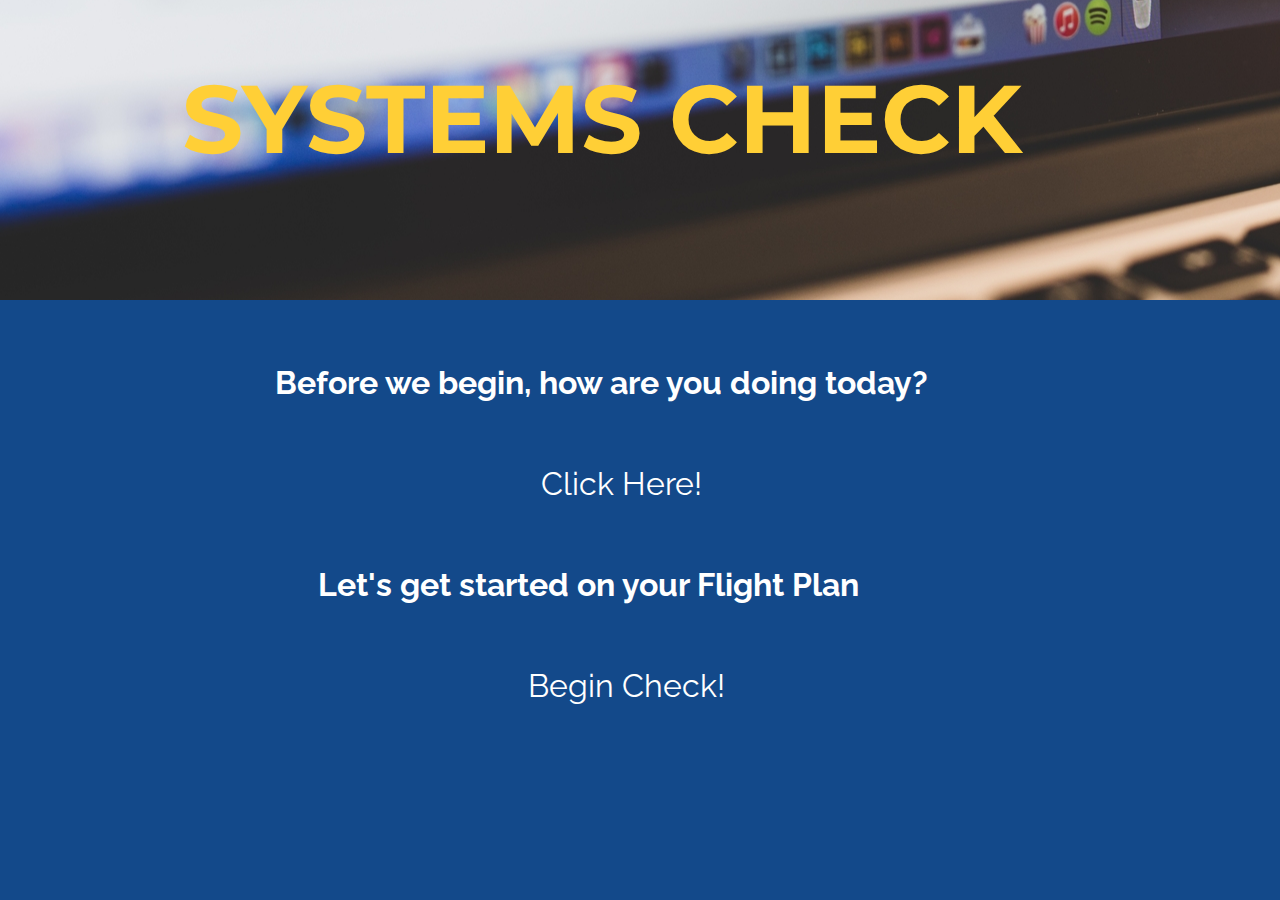
<file: index.html>
<!DOCTYPE html>

<head>
    <meta charset="utf-8">
    <title>Web Quiz</title>
    <link type="text/css" rel="stylesheet" href="_assets/css/style.css" media="screen">
    <link href="https://fonts.googleapis.com/css?family=Raleway" rel="stylesheet">
    <link href="https://fonts.googleapis.com/css?family=Rubik" rel="stylesheet">
    <link href="https://fonts.googleapis.com/css?family=Montserrat:700" rel="stylesheet">
    <link rel="icon" href="_assets/images/favicon.png" type="image/png">
</head>

<body>
    
<div id="homeContainer">
    <div id="header">
        <h1 id="headerText">Systems Check</h1>
    </div>
    
    <div class="container" id="containerOne">
    <h2 class="preface">Before we begin, how are you doing today?</h2>
        <a href="https://docs.google.com/a/nv.ccsd.net/forms/d/e/1FAIpQLSeFEUQBAZKGPUYQk9qndevFf4ARHfgc2WKbMyg4PEDaVt7ebA/viewform?c=0&w=1" target="_blank" class="link">Click Here!</a>
    </div>
    
    <div class="container">
        <h2 class="preface" id="flight">Let's get started on your Flight Plan</h2>
        <a href="proquiz.html" target="_blank" class="link" id="linkTwo">Begin Check!</a>
    </div>
    
</div>

<script src="_assets/script.js"></script>
</body>
</file>
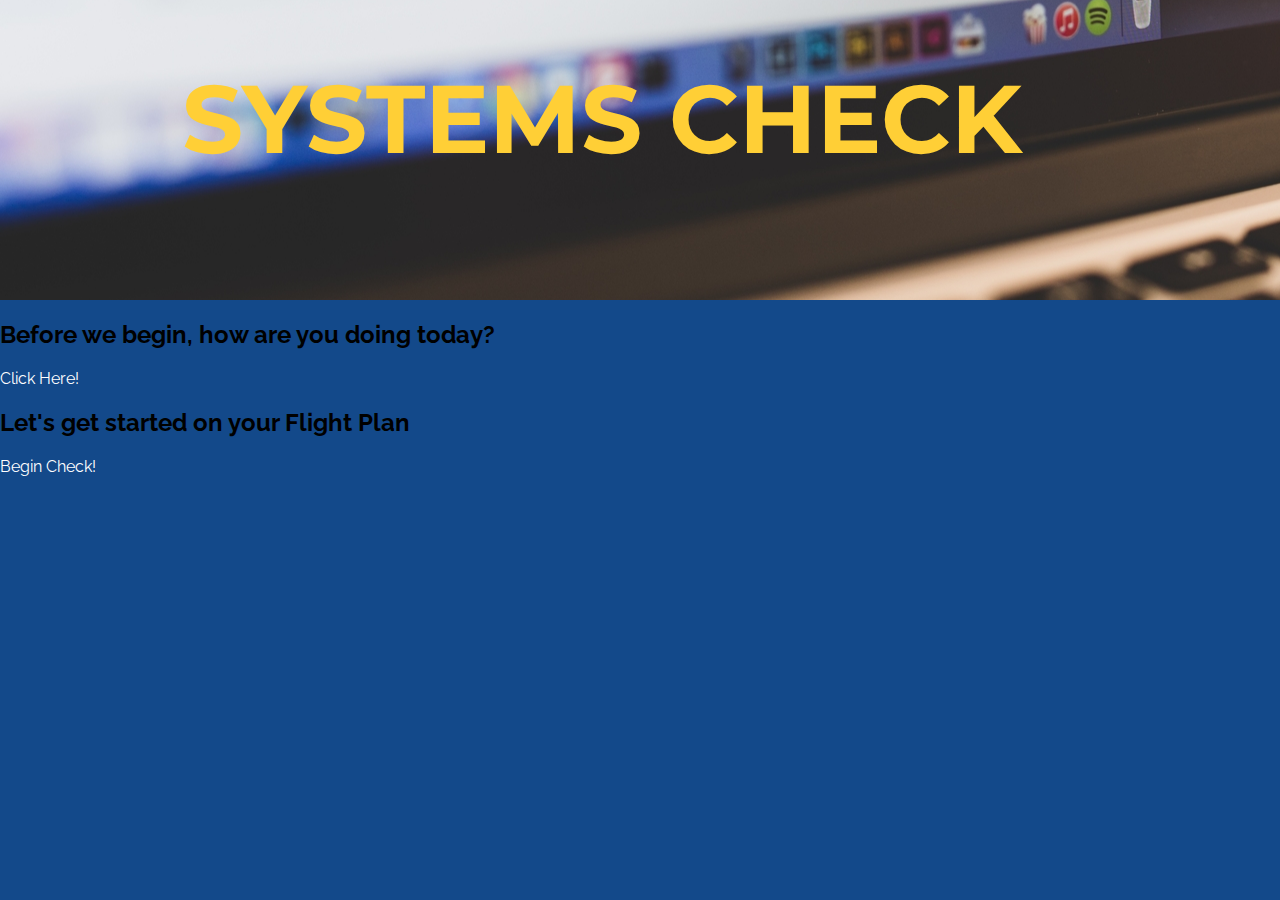
<file: cumulative.html>
<!DOCTYPE html>

<head>
    <meta charset="utf-8">
    <title>Web Quiz</title>
    <link type="text/css" rel="stylesheet" href="_assets/css/style.css" media="screen">
    <link href="https://fonts.googleapis.com/css?family=Raleway" rel="stylesheet">
    <link href="https://fonts.googleapis.com/css?family=Rubik" rel="stylesheet">
    <link href="https://fonts.googleapis.com/css?family=Montserrat:700" rel="stylesheet">
    <link rel="icon" href="_assets/images/favicon.png" type="image/png">
</head>

<body>
    
<div id="homeContainer">
<div id="header">
    <h1 id="headerText">Systems Check</h1>
</div>
    
<h2 id="preface">Before we begin, how are you doing today?</h2>

<a href="https://docs.google.com/a/nv.ccsd.net/forms/d/e/1FAIpQLSeFEUQBAZKGPUYQk9qndevFf4ARHfgc2WKbMyg4PEDaVt7ebA/viewform?c=0&w=1" target="_blank" id="link">Click Here!</a>

<h2 id="preface">Let's get started on your Flight Plan</h2>

<a href="proquiz.html" target="_blank" id="link">Begin  Check!</a>
    
<!-- <section id="bot">
<h2 id="bottom">Choose your skill level!</h2>
    <div class="centerbox">
        <div class="quizbox" id="first">
            <a href="proquiz.html">
                <h4 class="quizField">Rookie</h4>
                <p class="desc">If you're just learning the basics, click here!</p>
            </a>
        </div>
        <div class="quizbox">
            <a href="proquiz.html">
                <h4 class="quizField">Pro</h4>
                <p class="desc">If you're ready for a challenge, click here!</p>
            </a>
        </div>  
    </div>
        </section> -->
    
</div>

<script src="_assets/script.js"></script>
</body>
</file>
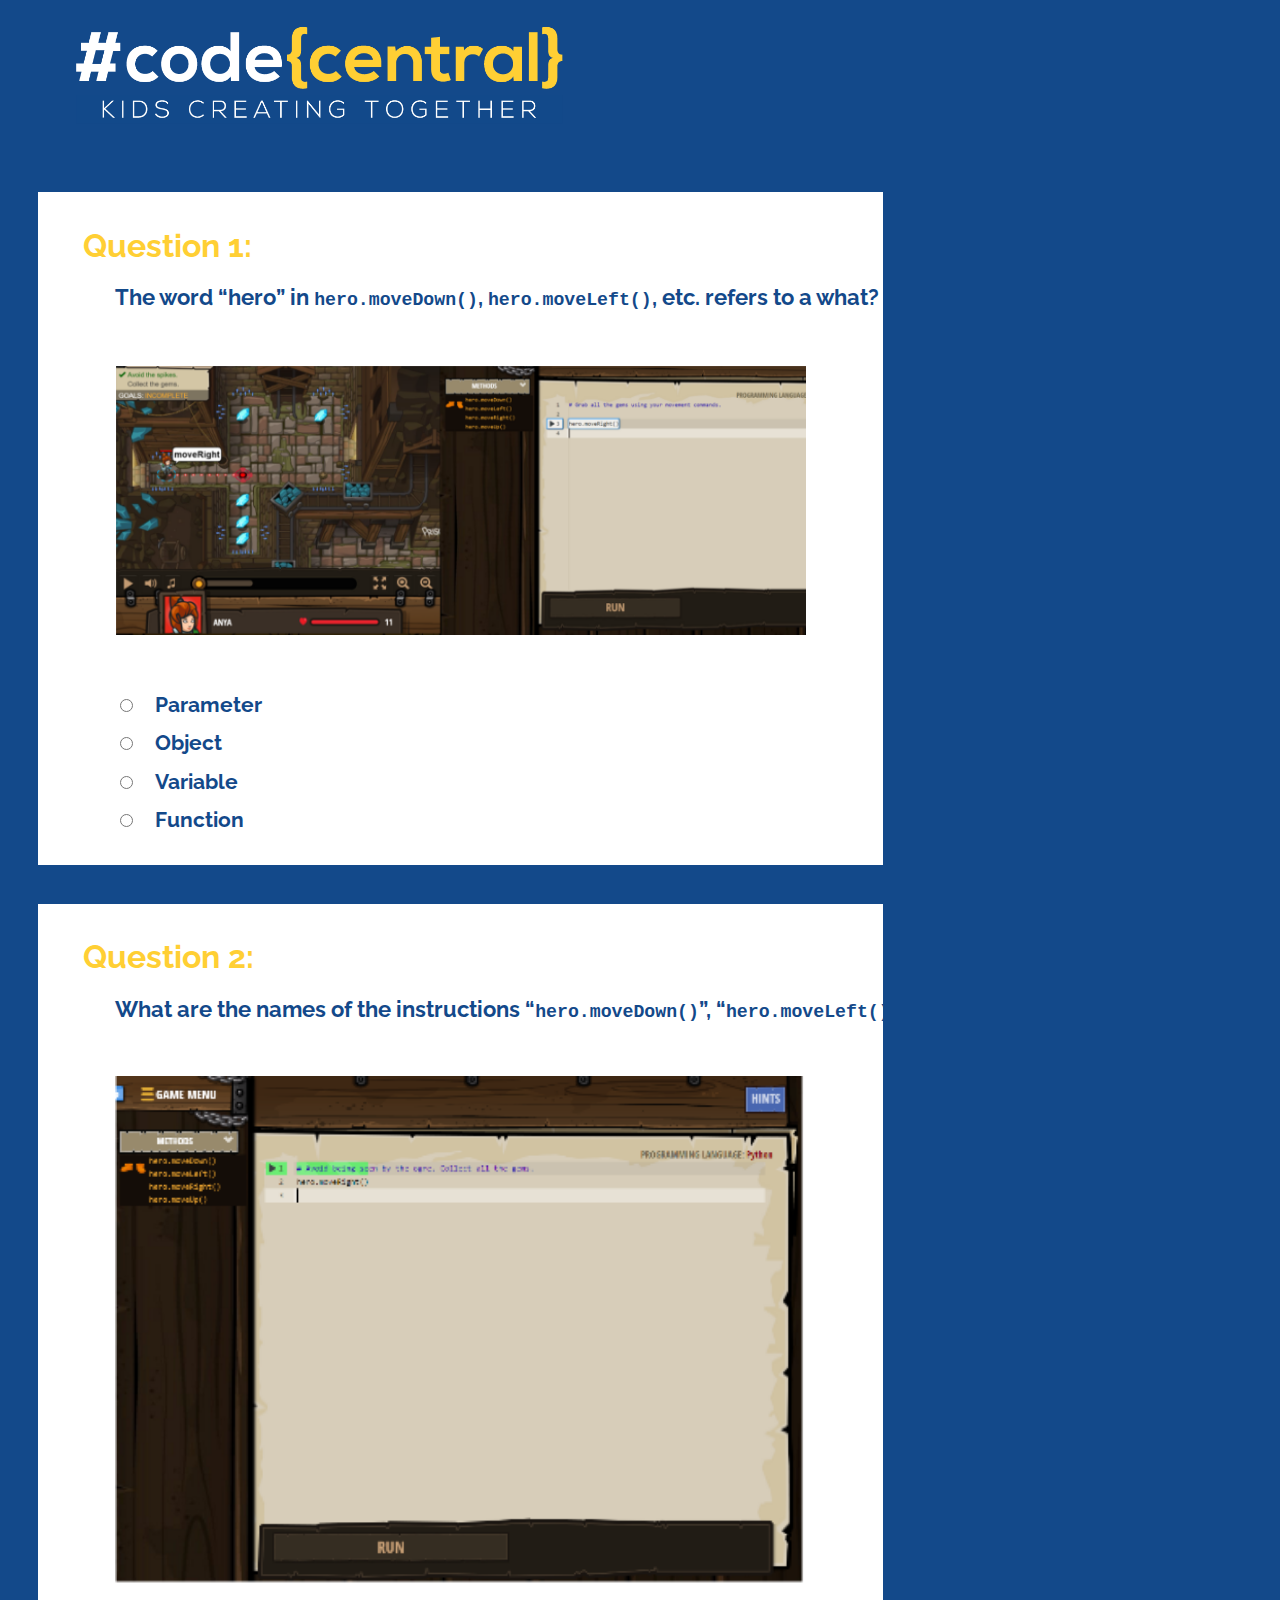
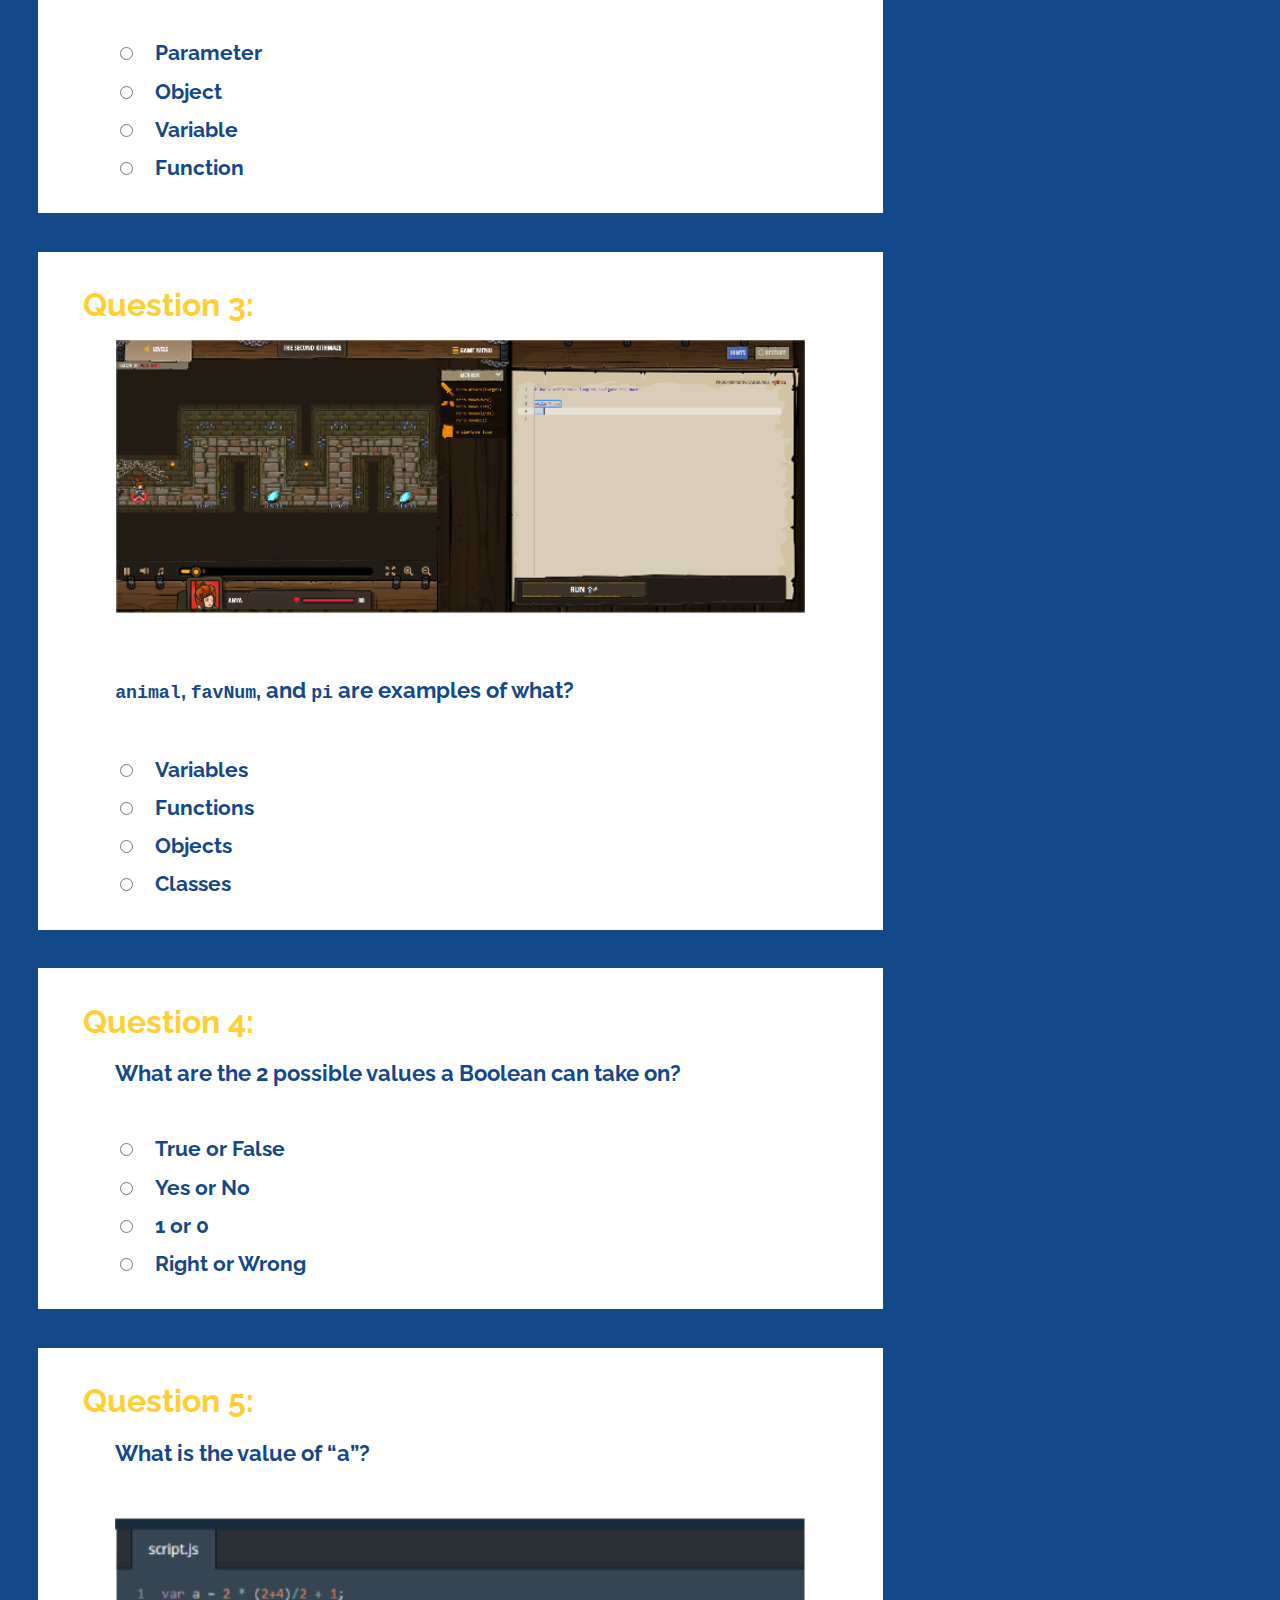
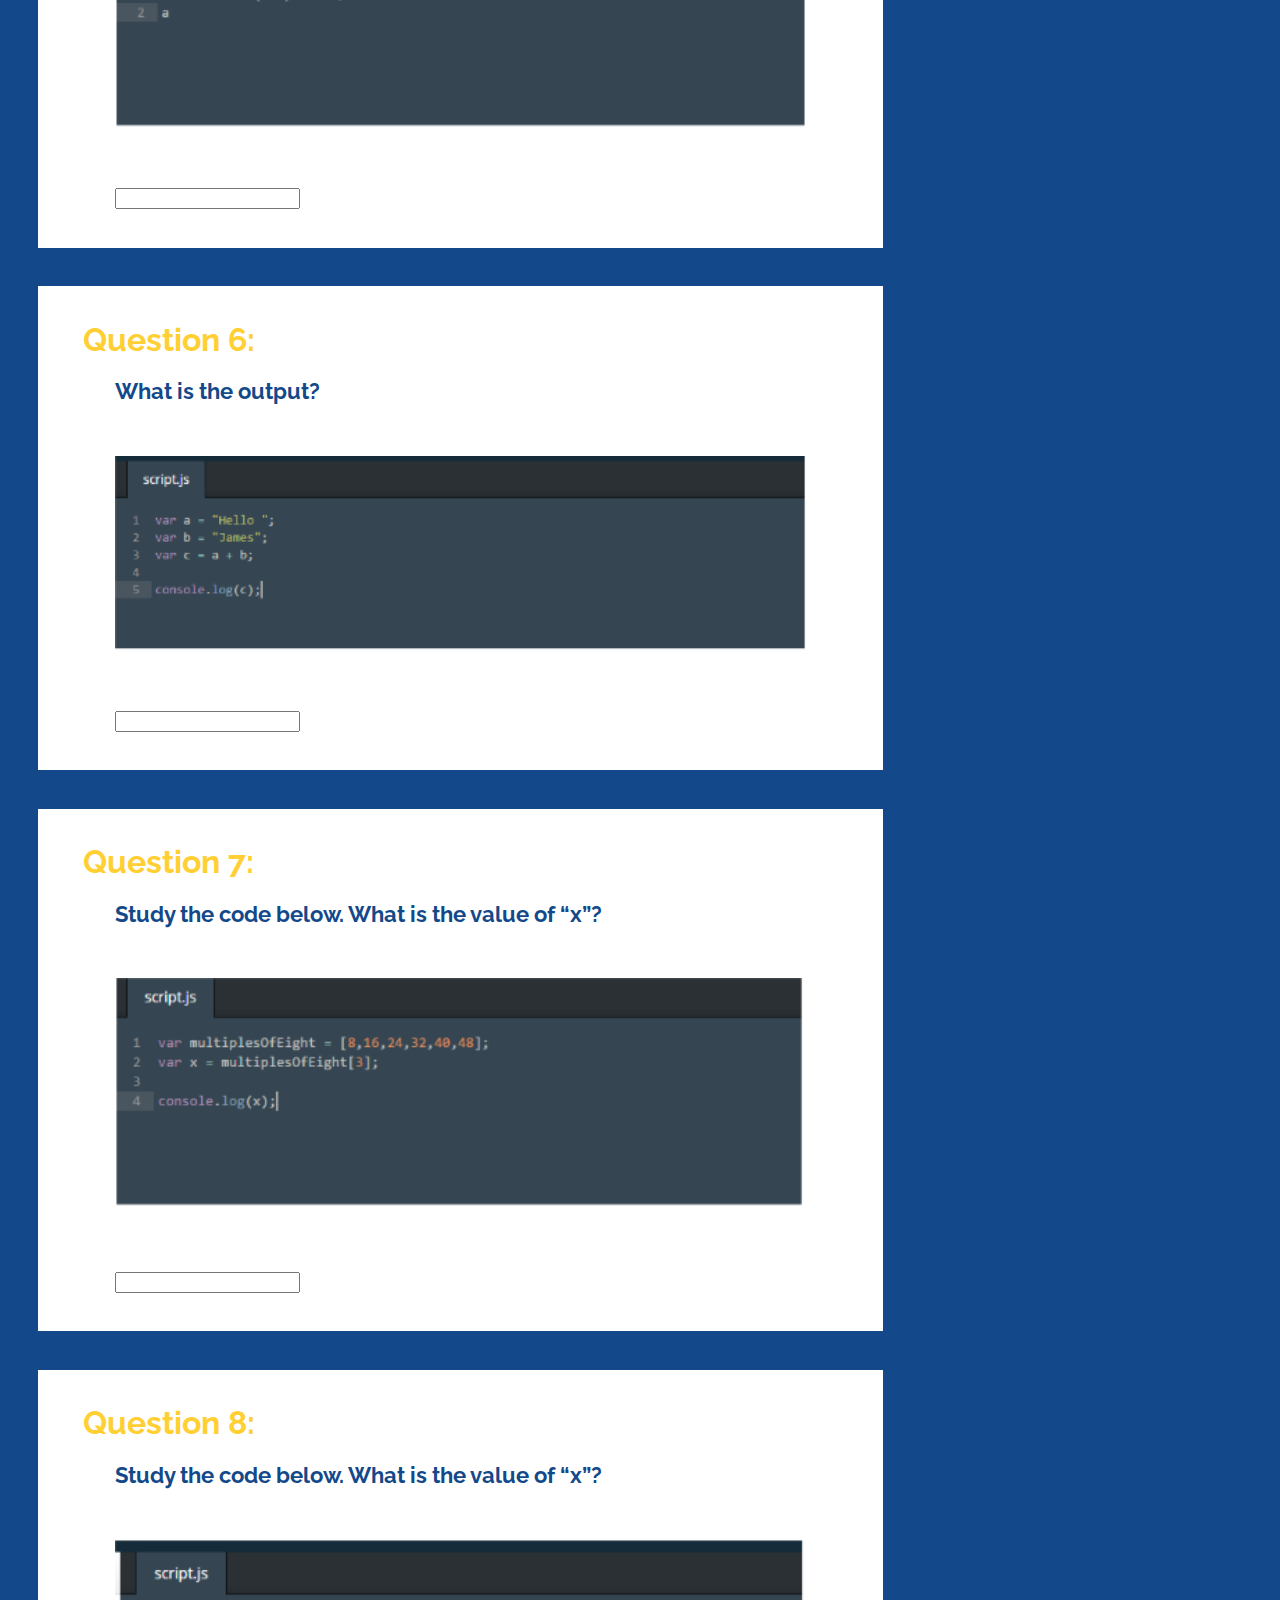
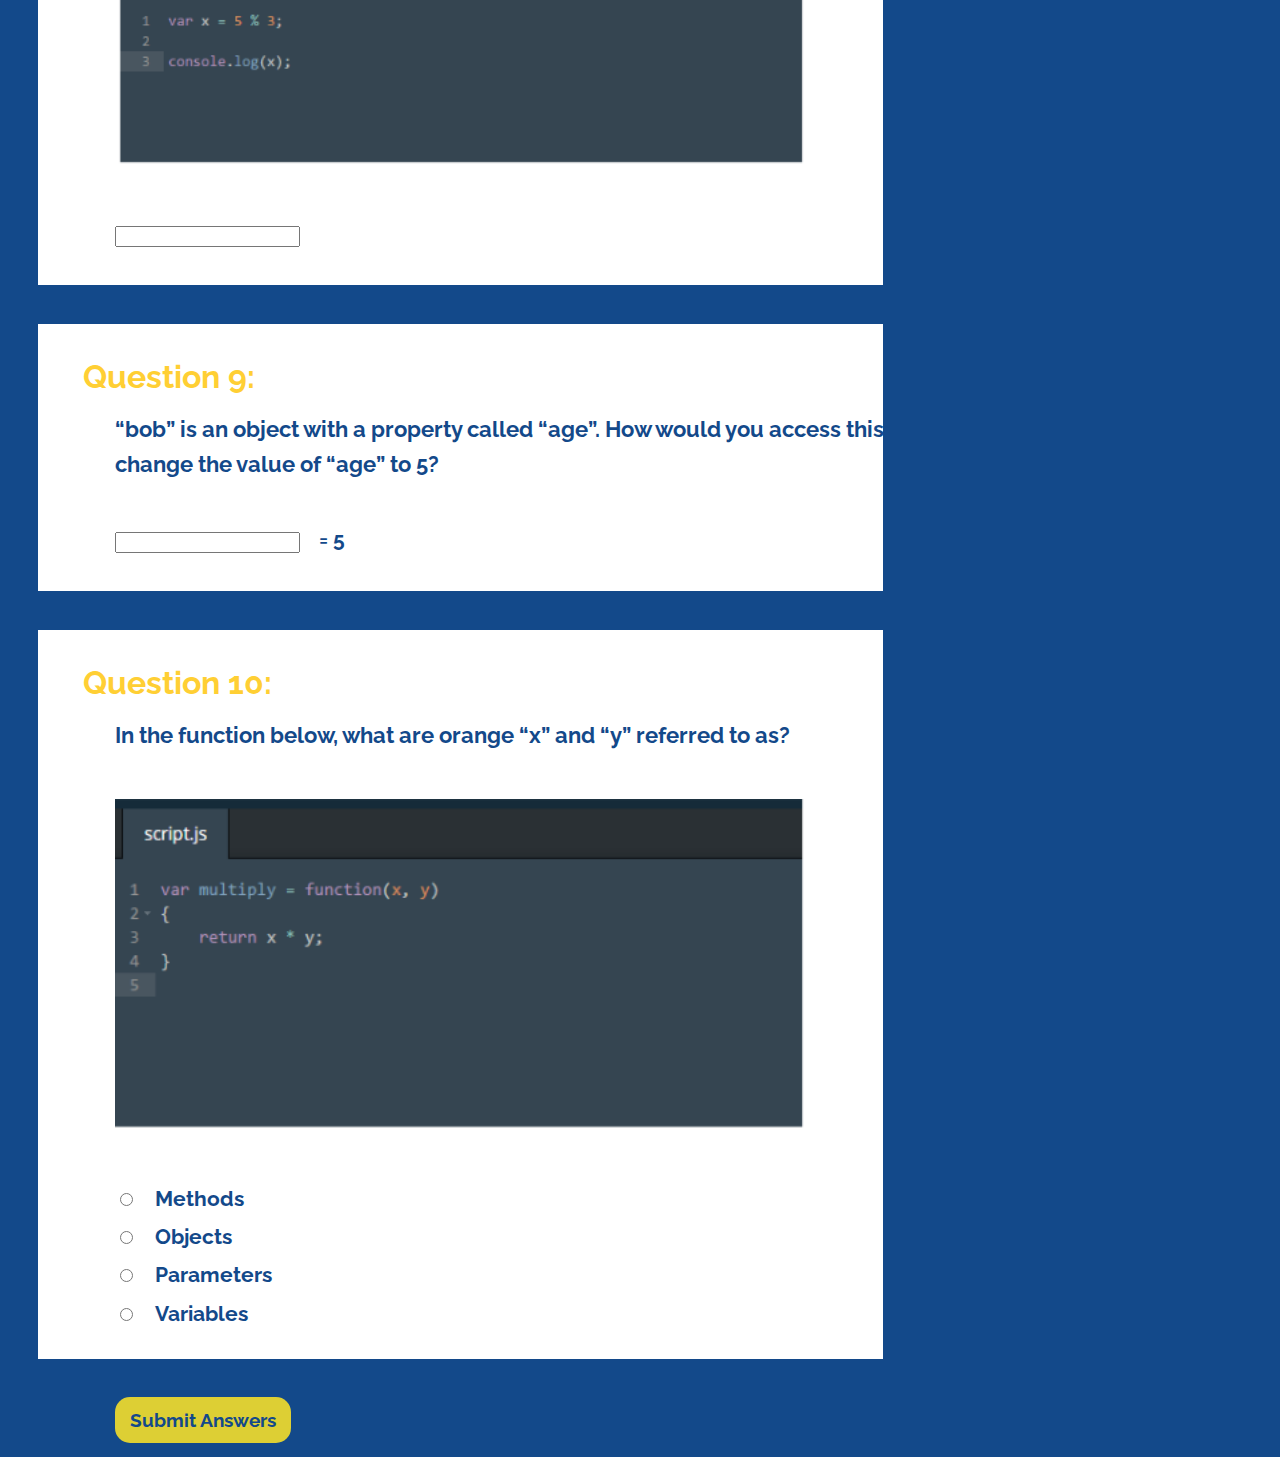
<file: proquiz.html>
<!DOCTYPE html>

<head>
    <meta charset="utf-8">
    <title>Web Quiz</title>
    <link type="text/css" rel="stylesheet" href="_assets/css/style.css" media="screen">
    <link href="https://fonts.googleapis.com/css?family=Raleway" rel="stylesheet">
    <link rel="icon" href="_assets/images/favicon.png" type="image/png">
</head>

<body>
    
    <img src="_assets/images/logo.png" id="logo">
    
    <div class="quiz" id="quizform">
            <form name="quizForm" id="qArray" onsubmit="return submitAnswers()">
            <div id="q1" class="question" required>
              <h1 class="questionHeader">Question 1: </h1>
                <p>The word “hero” in <code>hero.moveDown()</code>, <code>hero.moveLeft()</code>, etc. refers to a what?</p><br/>
<img src="_assets/images/pro/q1_headerImage.png" class="questionImage">
                <input type="radio" name="q1" value="Parameter" id="q1a"><label>Parameter</label><br/>
                <input type="radio" name="q1" value="Object" id="q1b"><label>Object</label><br/>
                <input type="radio" name="q1" value="Variable" id="q1c"><label>Variable</label><br/>
                <input type="radio" name="q1" value="Function" id="q1d"><label>Function</label><br/>
            </div>

            <div id="q2" class="question" required>
              <h1 class="questionHeader">Question 2: </h1>
                <p>What are the names of the instructions “<code>hero.moveDown()</code>”, “<code>hero.moveLeft()</code>” etc.?</p><br/>
                <img src="_assets/images/pro/q2_HeaderImage.PNG" class="questionImage">
                <input type="radio" name="q2" value="Parameter" id="q2a"><label>Parameter</label><br/>
                <input type="radio" name="q2" value="Object" id="q2b"><label>Object</label><br/>
                <input type="radio" name="q2" value="Variable" id="q2c"><label>Variable</label><br/>
                <input type="radio" name="q2" value="Function" id="q2d"><label>Function</label><br/>
            </div>


            <div id="q3" class="question">
               <h1 class="questionHeader">Question 3: </h1>
                  <img src="_assets/images/pro/q3_HeaderImage.PNG" class="questionImage">
                <p><code>animal</code>, <code>favNum</code>, and <code>pi</code> are examples of what?</p>                 <br/>
                 <input type="radio" name="q3" value="Variables" id="q3a"><label>Variables</label><br/>
                <input type="radio" name="q3" value="Functions" id="q3b"><label>Functions</label><br/>
                <input type="radio" name="q3" value="Objects" id="q3c"><label>Objects</label><br/>
                <input type="radio" name="q3" value="Classes" id="q3d"><label>Classes</label><br/>
            </div>

            <div id="q4" class="question">
              <h1 class="questionHeader">Question 4: </h1>
                <p>What are the 2 possible values a Boolean can take on?</p><br/>
                 <input type="radio" name="q4" value="True or False" id="q4a"><label>True or False</label>                  <br/>
                <input type="radio" name="q4" value="Yes or No" id="q4b"><label>Yes or No</label><br/>
                <input type="radio" name="q4" value="1 or 0" id="q4c"><label>1 or 0 </label><br/>
                <input type="radio" name="q4" value="Right or Wrong" id="q4d"><label>Right or Wrong</label><br/>
            </div>

            <div id="q5" class="question">
              <h1 class="questionHeader">Question 5: </h1>
                  <p>What is the value of “a”?</p><br/>
                  <img src="_assets/images/pro/q5_HeaderImage.PNG" class="questionImage">
                  <input type="text" name="q5" value="" id="q5a"><br/>  
            </div>

            <div id="q6" class="question">
              <h1 class="questionHeader">Question 6: </h1>
                 <p>What is the output?</p><br/>
                 <img src="_assets/images/pro/q6_HeaderImage.PNG" class="questionImage">
                 <input type="text" name="q6" value="" id="q6a"><br/>
            </div>

            <div id="q7" class="question">
              <h1 class="questionHeader">Question 7: </h1>
                 <p>Study the code below. What is the value of “x”?</p><br/>
                 <img src="_assets/images/pro/q7_HeaderImage.PNG" class="questionImage">
                 <input type="text" name="q7" value="" id="q7a"><br/>
            </div>

            <div id="q8" class="question">
              <h1 class="questionHeader">Question 8: </h1>
                  <p>Study the code below. What is the value of “x”?</p><br/>
                  <img src="_assets/images/pro/q8_HeaderImage.PNG" class="questionImage">
                  <input type="text" name="q8" value="" id="q8a"><br/>
            </div>

            <div id="q9" class="question">
                <h1 class="questionHeader">Question 9: </h1>
                <p>“bob” is an object with a property called “age”. How would you access this property to change the value of “age” to 5?</p><br/>
                <input type="text" name="q9" value="" id="q9a"><label>= 5</label><br/>
            </div>

            <div id="q10" class="question">
                <h1 class="questionHeader">Question 10: </h1>
                <p>In the function below, what are orange “x” and “y” referred to as?</p><br/>
                <img src="_assets/images/pro/q10_HeaderImage.PNG" class="questionImage">
                <input type="radio" name="q10" value="Methods" id="q10a"><label>Methods</label><br/>
                <input type="radio" name="q10" value="Objects" id="q10b"><label>Objects</label><br/>
                <input type="radio" name="q10" value="Parameters" id="q10c"><label>Parameters</label><br/>
                <input type="radio" name="q10" value="Variables" id="q10d"><label>Variables</label><br/>
            </div>
                
            <input type="submit" value="Submit Answers" id="submitButton" onclick="displayResult()">
                  
            </form>
        
     </div>
            
    <div class="quiz" id="quizResults">
            
        <form>
             <div id="q1" class="question" required>
              <h1 class="questionHeader">Question 1: </h1>
                <p>The word “hero” in hero.moveDown(), hero.moveLeft(), etc. refers to a what?</p><br/>
                <p class="correctAnswer"> Correct Answer: </p>
                <p class="userAnswer"> Your Answer: </p>
            </div>
            
            <div id="q2" class="question" required>
              <h1 class="questionHeader">Question 2: </h1>
                <p> What are the names of the instructions “hero.moveDown()”, “hero.moveLeft()” etc.?</p><br/>
                  <p class="correctAnswer"> Correct Answer: </p>
                <p class="userAnswer"> Your Answer: </p>
            </div>
                
            <div id="q3" class="question" required>
              <h1 class="questionHeader">Question 4: </h1>
                <p>animal, favNum, and pi are examples of what?</p><br/>
                 <p class="correctAnswer"> Correct Answer: </p>
                <p class="userAnswer"> Your Answer: </p>
            </div>
                
            <div id="q4" class="question" required>
              <h1 class="questionHeader">Question 5: </h1>
                <p>What are the 2 possible values a Boolean can take on?</p><br/>
                  <p class="correctAnswer"> Correct Answer: </p>
                <p class="userAnswer"> Your Answer: </p>
            </div>
                
            <div id="q5" class="question" required>
              <h1 class="questionHeader">Question 6: </h1>
                <p>What is the value of “a”?</p><br/>
                 <p class="correctAnswer"> Correct Answer: </p>
                <p class="userAnswer"> Your Answer: </p>
            </div>
                
            <div id="q6" class="question" required>
              <h1 class="questionHeader">Question 7: </h1>
                <p>What is the output?</p><br/>
                  <p class="correctAnswer"> Correct Answer: </p>
                <p class="userAnswer"> Your Answer: </p>
            </div>
                
            <div id="q7" class="question" required>
              <h1 class="questionHeader">Question 8: </h1>
                <p>Study the code above. What is the value of “x”?</p><br/>
                <p class="correctAnswer"> Correct Answer: </p>
                <p class="userAnswer"> Your Answer: </p>
            </div>
                
            <div id="q8" class="question" required>
              <h1 class="questionHeader">Question 9: </h1>
                <p>Study the code above. What is the value of “x”?</p><br/>
                 <p class="correctAnswer"> Correct Answer: </p>
                <p class="userAnswer"> Your Answer: </p>
            </div>
                
            <div id="q9" class="question" required>
              <h1 class="questionHeader">Question 10: </h1>
                <p>“bob” is an object with a property called “age”. How would you access this property to                     change the value of “age” to 5?</p><br/>
                <p class="correctAnswer"> Correct Answer: </p>
                <p class="userAnswer"> Your Answer: </p>
            </div>
                
            <div id="q10" class="question" required>
              <h1 class="questionHeader">Question 10: </h1>
                <p>In the function above, what are orange “x” and “y” referred to as?</p><br/>
                <p class="correctAnswer"> Correct Answer: </p>
                <p class="userAnswer"> Your Answer: </p>
            </div>
            
            <p id="results"></p>
            
            
            <a href="index.html" id="return">Return Home</a>
                
            </div>


<script src="_assets/script.js"></script>
</body>
</file>
<file: _assets/css/style.css>
/* General */

body {
    width: 100%;
    background-color: #13498a;
    font-family: 'Raleway', 'Arial', sans-serif;
    margin: 0;
}

p {
    position: relative;
    font-size: 1.4em;
    line-height: 35px;
    font-weight: bold;
    color: #13498a;
    text-decoration: none;
    margin-right:2em;
    text-align: left;
    width: 900px;
}


h1 {
    text-align: center;
    margin-top: 0.7em;
    color:#fff;
    font-weight:bold;
    font-size:6em;
}

a {
    text-decoration: none;
    color: white;
}

/* index.html page Styles */

#homeContainer {
    position: relative;
}

#header {
    background-position: 0% 90%;
    position: relative;
    height: 300px;
    background-image: url("../images/stock.jpg");
    background-repeat:repeat;
}

#headerText {
    font-family: 'Montserrat', san-serif;
    font-weight: 0;
    margin: 0;
    left: -3%;
    color: #FFCF36;
    position: relative;
    top: 20%;
    text-transform: uppercase;

}

#return {
    font-size: 1.5em;
    position: relative;
    margin-top: 40%;
    left: 50%;
}

#codeIntro {
    left: 27%;
    font-family: 'Rubik';
    text-transform: uppercase;
    font-size: 3em;
}

.link {
    color: white;   
    position: relative;
    left: 41%;
    top: 5%;
    font-size: 2em;
    padding: 0.5em;
}

.link:hover {
    background-color:#2461A3;
    transition: 0.3s;
    border: 1px solid white;
}

#linkTwo {
    left: 40%;   
}

.preface {
    margin-top: 5%;
    margin-bottom: 5%;
    text-align: center;
    color:#fff;
    position: relative;
    right: 3%;
    font-family: 'Raleway';
    font-size: 2em;
}

#flight {
    right: 4%;
}

/* Quiz Styles */


#logo {
  position: relative;
  left: 5%;
  line-height: 150px;
  height: 150px;
  width: 40%;
}

.quiz {
  width: 30%;
}

#qArray {
  width: 100%;
  margin: 0;
  background-color: #13498a;
}

.questionHeader {
  color: #ffcf34;
  font-size: 2em;
  text-align: left;
  margin-left: -1em;
}

.questionImage {
    margin-bottom: 15%;
    display: block;
    width: 180%;
}

.question {
    width: 100%;
    padding: 5% 100% 5% 20%;
    margin: 10% 10%;
    position: relative;
    font-size: 1em;
    line-height: 24px;
    font-weight: bold;
    color: #000030;
    text-decoration: none;
    margin-right:2em;
    background-color: #fff;
}

#quizResults {
    display: none;
}

#results {
    color: white;
    position: relative;
    left: 50%;
}

#resultsText {
    display: none;
}

/* Forms */

input {
    position: relative;
    margin-bottom: 5%;
}

input[type=submit] {
    font-family: 'Raleway';
    font-weight: bold;
}

label {
    position: relative;
    left: 5%;
    color: #13498a;
    font-size: 1.3em;
    margin-bottom: 5%;
}

/* Buttons */

#submitButton {
    background-color: #ddcf34;
    border: none;
    color: #13498a;
    padding: 12px 15px;
    text-align: center;
    text-decoration: none;
    display: inline-block;
    font-size: 1.2em;
    border-radius: 15px;
    position: relative;
    left: 30%;
    -webkit-transition-duration: 0.4s; /* Safari */
    transition-duration: 0.4s;
}

#submitButton:hover {
    background-color: white;
    color: black;
}

@media screen and (max-width: 1004px) {
    
    .container {
        margin: 15% 0;   
    }
    
    .link {
        left: 32%;   
    }
    
    #linkTwo {
        left: 30%;   
    }
    
    .question {
        width: 500px;   
    }
    
    .questionImage {
        width: 700px;   
    }
        
    #logo {
        width: 60%;   
    }
    
    p {
        width: 700px;   
    }
    
    #results {
        margin-top: 20%;
        left: 10%;
    }
    
    #return {
        left: 10%;
        padding-bottom: 20%;
    }
    
}
    

@media screen and (max-width: 1200px) {
    
    .question {
        width: 500px;   
    }
    
    .questionImage {
        width: 700px;   
    }
        
    p {
        width: 700px;   
    }
    
    
}

@media screen and (max-width: 500px) {
    
    p {
        width: 400px;   
    }
    
    #logo {
        left: 0%;
        width: inherit;
    }
    
    .quiz {
        width: 25%;
    }
    
    .questionHeader {
        position: relative;
        left: 10%;
    }   
    
    .questionImage {
        width: 400px;
    }
    
    .question {
        width: 340px;   
    }

    .preface {
        margin-top: 5%;
        margin-bottom: 5%;
        text-align: center;
        color:#fff;
        position: relative;
        right: 3%;
        font-family: 'Raleway';
        font-size: 1.2em;
    }
    
    .link {
        position: relative;
        left: 25%;
        top: 10%;
        font-size: 2em;
        padding: 0.5em;
    }
    
    #linkTwo {
        left: 20%;   
    }
    
    .container {
        margin: 25% 0;
        height: 200px;
    }
    

  #submitButton {
    margin: 0;
    position: inherit;
    border-radius: 0;
    width: 500px;
    height: 100px;
    text-align: center;
  }
    
   #return {
        width: 200px;   
   }
    

}
</file>
